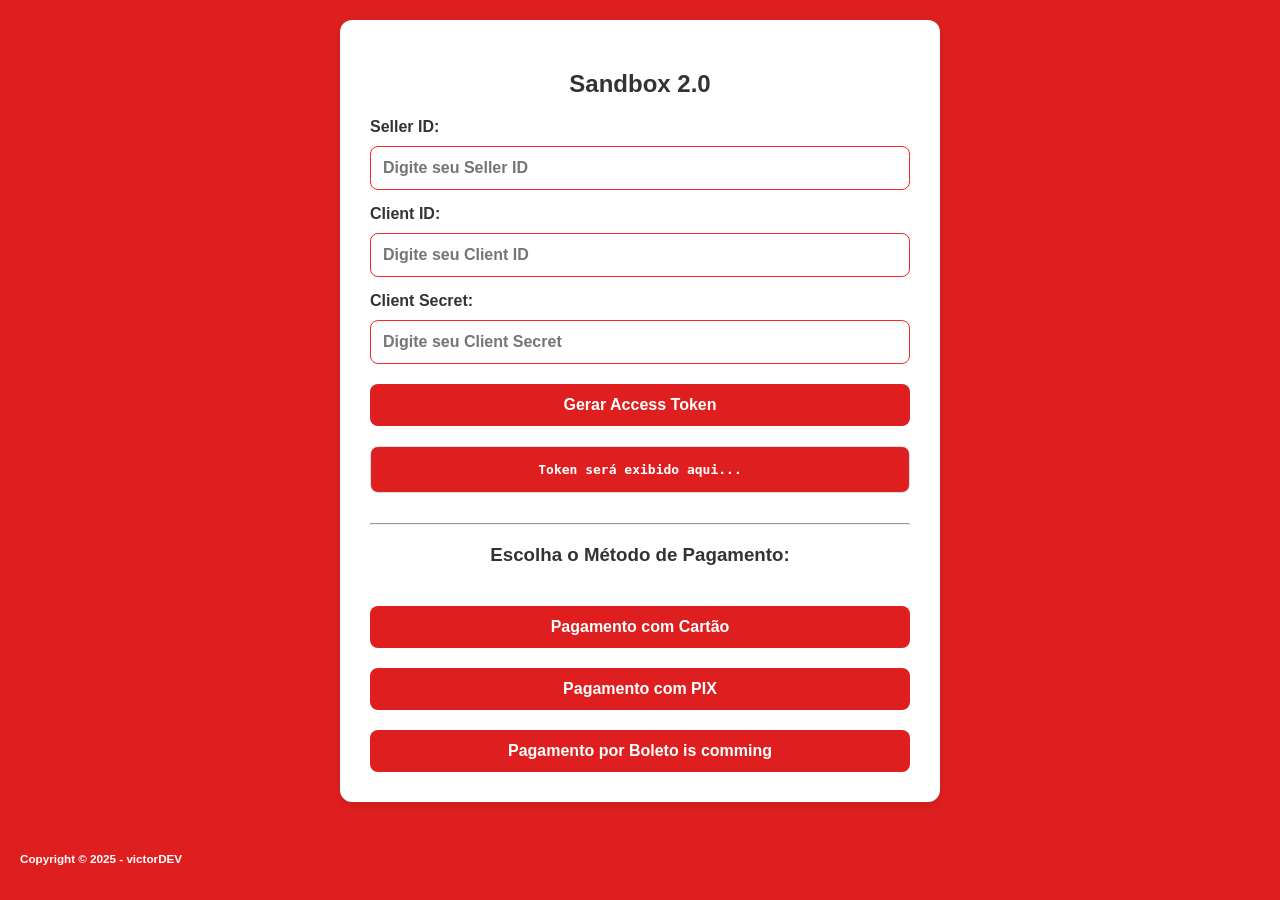
<file: index.html>
<!DOCTYPE html>
<html lang="pt-br">
<head>
    <meta charset="UTF-8">
    <title>Ambiente de Teste - Getnet</title>
    <meta name="viewport" content="width=device-width, initial-scale=1.0">
    <link rel="stylesheet" href="./source/index.css">
</head>
<body>
    <div class="container">
        <h2>Sandbox 2.0</h2>

        <label for="sellerId">Seller ID:</label>
        <input type="text" id="sellerId" placeholder="Digite seu Seller ID">

        <label for="clientId">Client ID:</label>
        <input type="text" id="clientId" placeholder="Digite seu Client ID">

        <label for="clientSecret">Client Secret:</label>
        <input type="text" id="clientSecret" placeholder="Digite seu Client Secret">

        <button onclick="gerarToken()">Gerar Access Token</button>

        <pre id="output">Token será exibido aqui...</pre>

        <hr>

        <h3>Escolha o Método de Pagamento:</h3>
        <button onclick="irPara('cartao.html')">Pagamento com Cartão</button>
        <button onclick="irPara('pix.html')">Pagamento com PIX</button>
        <!--corrigir endereço-->
        <button onclick="irPara('#')">Pagamento por Boleto is comming</button>
    </div>

    <script>
        function gerarToken() {
            const sellerId = document.getElementById('sellerId').value;
            const clientId = document.getElementById('clientId').value;
            const clientSecret = document.getElementById('clientSecret').value;

            if (!sellerId || !clientSecret || !clientId) {
                alert("Preencha todas as credenciais.");
                return;
            }

            const auth = btoa(`${clientId}:${clientSecret}`);
            const body = new URLSearchParams();
            body.append('grant_type', 'client_credentials');

            fetch('https://api-homologacao.getnet.com.br/auth/oauth/v2/token', {
                method: 'POST',
                headers: {
                    'Authorization': `Basic ${auth}`,
                    'Content-Type': 'application/x-www-form-urlencoded'
                },
                body: body
            })
            .then(res => res.json())
            .then(data => {
                document.getElementById('output').textContent = JSON.stringify(data, null, 2);
                sessionStorage.setItem('access_token', data.access_token);
                sessionStorage.setItem('client_id', clientId);
                sessionStorage.setItem('client_secret', clientSecret);
                sessionStorage.setItem('seller_id', sellerId);
            })
            .catch(err => {
                document.getElementById('output').textContent = "Erro: " + err;
            });
        }

        function irPara(pagina) {
            const token = sessionStorage.getItem('access_token');
            const sellerId = sessionStorage.getItem('seller_id');

            if (!token || !sellerId) {
                alert("Você precisa gerar o token antes de continuar.");
                return;
            }

            window.location.href = pagina;
        }
    </script>
    <footer>
        <p>
        <small>
            Copyright &copy; 2025 - victorDEV
        </small>
        </p>
    </footer>
</body>
</html>
</file>
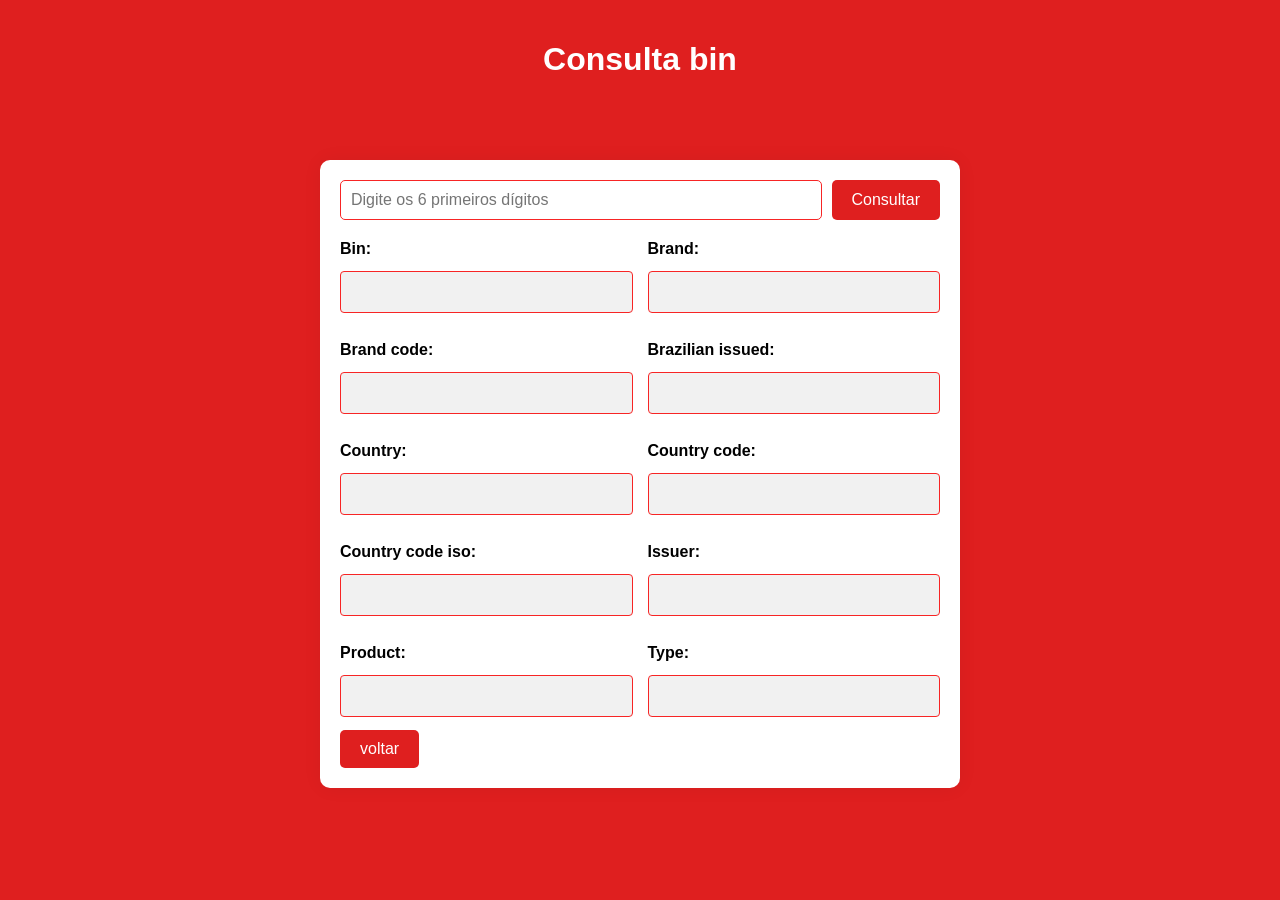
<file: bin.html>
<!DOCTYPE html>
<html lang="pt-br">
<head>
    <meta charset="UTF-8">
    <meta name="viewport" content="width=device-width, initial-scale=1.0">
    <title>Consulta Bin</title>
    <link rel="stylesheet" href="./source/bin.css">
</head>
<body>
    <header>
        <h1>Consulta bin</h1>
    </header>
    <div class="container">
        <form onsubmit="consultarBin(event)">
        <input type="text" id="cardBin" placeholder="Digite os 6 primeiros dígitos" maxlength="6" minlength="6" required />
        <button type="submit">Consultar</button>
        </form>

        <div class="info-group">
        <div>
            <label for="bin">Bin:</label>
            <pre id="bin"></pre>
        </div>
        <div>
            <label for="brand">Brand:</label>
            <pre id="brand"></pre>
        </div>
        <div>
            <label for="brand_code">Brand code:</label>
            <pre id="brand_code"></pre>
        </div>
        <div>
            <label for="brazilian_issued">Brazilian issued:</label>
            <pre id="brazilian_issued"></pre>
        </div>
        <div>
            <label for="country">Country:</label>
            <pre id="country"></pre>
        </div>
        <div>
            <label for="country_code">Country code:</label>
            <pre id="country_code"></pre>
        </div>
        <div>
            <label for="country_code_iso">Country code iso:</label>
            <pre id="country_code_iso"></pre>
        </div>
        <div>
            <label for="issuer">Issuer:</label>
            <pre id="issuer"></pre>
        </div>
        <div>
            <label for="product">Product:</label>
            <pre id="product"></pre>
        </div>
        <div>
            <label for="type">Type:</label>
            <pre id="type"></pre>
        </div>
        </div>
        <a id="voltar" href="./cartao.html">
            <button type="button">voltar</button>
        </a>
    </div>

    <script>
        async function consultarBin(event) {
            event.preventDefault();

            const bin = document.getElementById('cardBin').value.trim();
            const token = sessionStorage.getItem('access_token');
            const sellerId = sessionStorage.getItem('seller_id');

            if (!token || !sellerId) {
                alert("Token ou Seller ID ausente. Volte à página de autenticação.");
                return;
            }

            if (bin.length !== 6) {
                alert("Digite exatamente 6 dígitos.");
                return;
            }

            try {
                const response = await fetch(`/api/bin?bin=${bin}`, {
                    method: 'GET',
                    headers: {
                        'Authorization': `Bearer ${token}`,
                        'seller_id': sellerId
                    }
                });

                const contentType = response.headers.get("Content-Type");

                if (!response.ok) {
                const errorText = await response.text();
                console.error("Erro da API:", response.status, errorText);
                alert(`Erro ${response.status}:\n${errorText}`);
                return;
                }

                if (!contentType || !contentType.includes("application/json")) {
                const text = await response.text();
                alert("Resposta inesperada da API:\n\n" + text);
                return;
                }

                const data = await response.json();

                if (!data || !data.results || data.results.length === 0) {
                alert("BIN não encontrado.");
                return;
                }

                const info = data.results[0];

                document.getElementById('bin').textContent = info.bin || "";
                document.getElementById('brand').textContent = info.brand || "";
                document.getElementById('brand_code').textContent = info.brand_code || "";
                document.getElementById('brazilian_issued').textContent = info.brazilian_issued ? "Sim" : "Não";
                document.getElementById('country').textContent = info.country || "";
                document.getElementById('country_code').textContent = info.country_code || "";
                document.getElementById('country_code_iso').textContent = info.country_code_iso || "";
                document.getElementById('issuer').textContent = info.issuer || "";
                document.getElementById('product').textContent = info.product || "";
                document.getElementById('type').textContent = info.type || "";

            } catch (error) {
                alert("Erro ao consultar o BIN: " + error.message);
            }
        }
    </script>
</body>
</html>
</file>
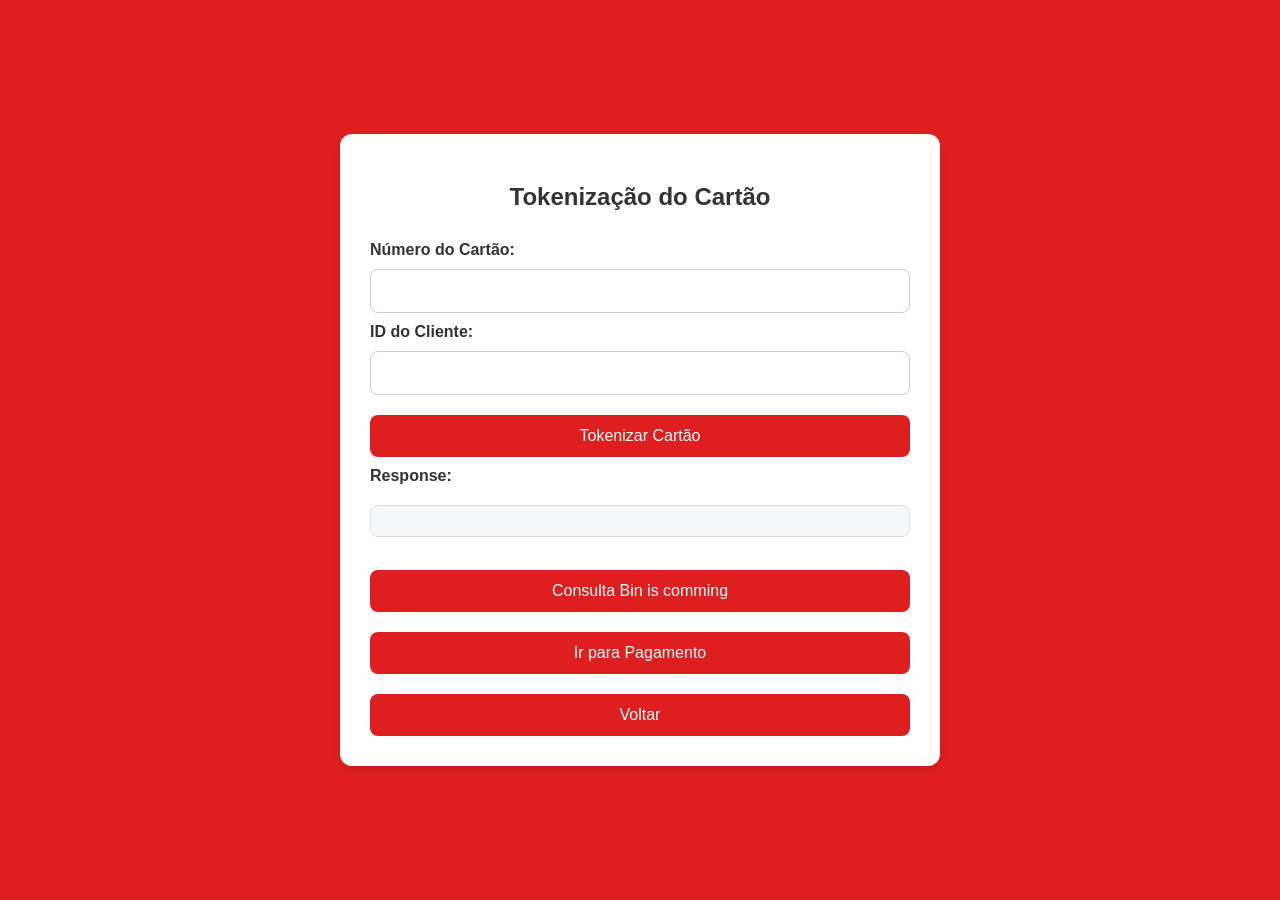
<file: cartao.html>
<!DOCTYPE html>
<html lang="pt-br">
<head>
    <meta charset="UTF-8">
    <title>Tokenização do Cartão</title>
    <link rel="stylesheet" href="./source/cartao.css">
</head>
<body>
    <div class="container">
        <h2>Tokenização do Cartão</h2>

        <form onsubmit="tokenizarCartao(event)">
            <label>Número do Cartão:</label>
            <input type="text" id="cardNumber" value="">

            <label>ID do Cliente:</label>
            <input type="text" id="customerId" value="">
            <button type="submit">Tokenizar Cartão</button>
            <div>
                <label for="Response">Response:</label>
                <pre name="Response" id="resultado"></pre>
            </div>
        </form>
        <!--corrigir endereço-->
        <a href="./bin.html">
            <button type="submit">Consulta Bin is comming</button>
        </a>
        <button onclick="irParaPagamento()">Ir para Pagamento</button>
        <a href="./index.html">
            <button type="submit">Voltar</button>
        </a>
    </div>

    <script>
        async function tokenizarCartao(event) {
            event.preventDefault();

            const token = sessionStorage.getItem('access_token');
            const sellerId = sessionStorage.getItem('seller_id');

            if (!token || !sellerId) {
                alert("Token ou Seller ID ausente. Volte à página inicial.");
                return;
            }

            const body = {
                card_number: document.getElementById('cardNumber').value,
                customer_id: document.getElementById('customerId').value
            };

            const res = await fetch("https://api-homologacao.getnet.com.br/v1/tokens/card", {
                method: "POST",
                headers: {
                    "Authorization": "Bearer " + token,
                    "Content-Type": "application/json",
                    "seller_id": sellerId
                },
                body: JSON.stringify(body)
            });

            const data = await res.json();
            document.getElementById("resultado").textContent = JSON.stringify(data, null, 2);
        }

        function irParaPagamento() {
            const resultado = JSON.parse(document.getElementById("resultado").textContent || "{}");
            if (!resultado.number_token) {
                alert("Token do cartão ainda não gerado.");
                return;
            }
            sessionStorage.setItem("number_token", resultado.number_token);
            window.location.href = "pagamento.html";
        }
    </script>
</body>
</html>
</file>
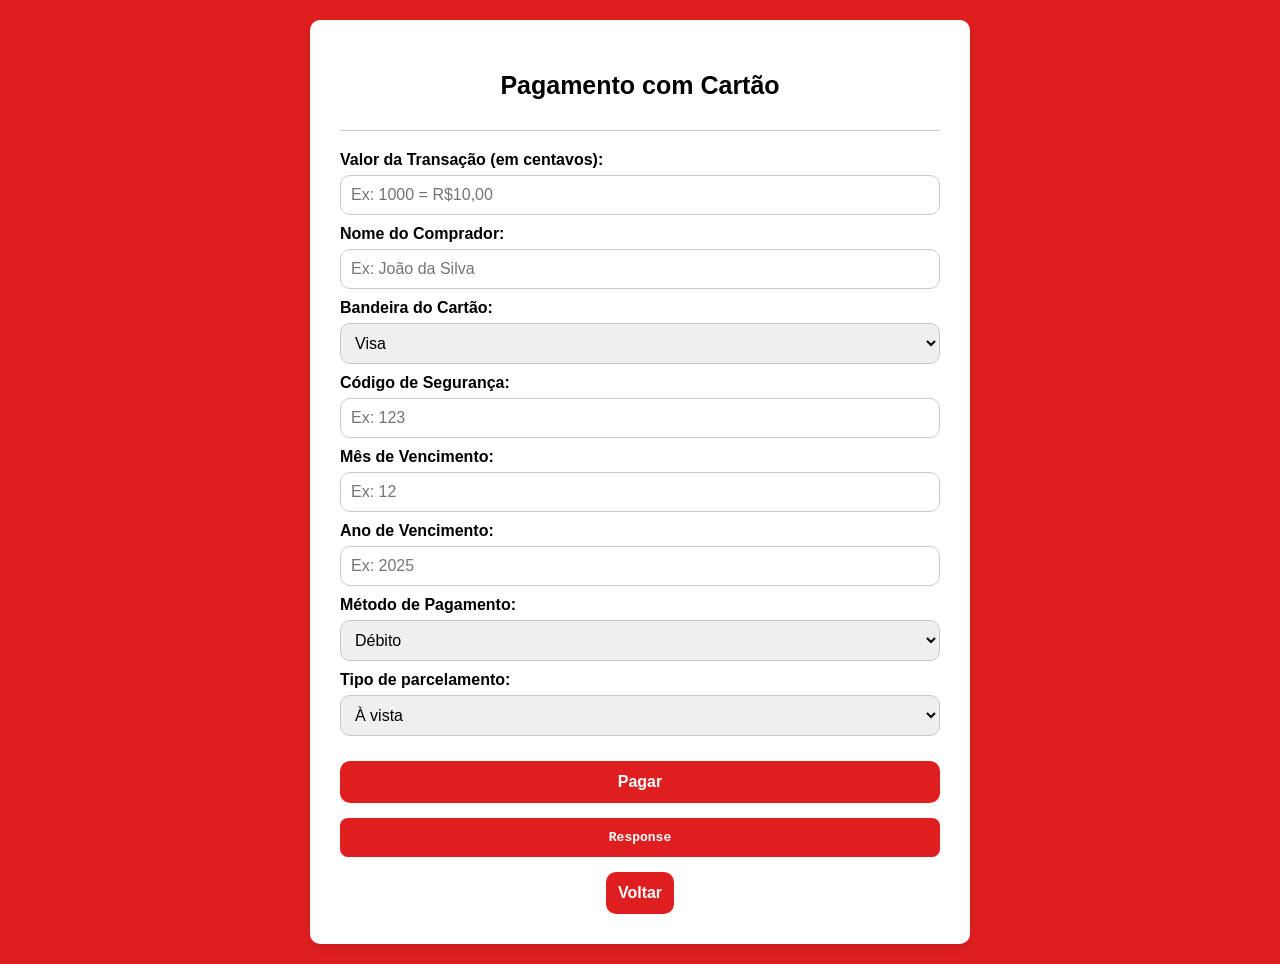
<file: pagamento.html>
<!DOCTYPE html>
<html lang="pt-br">
<head>
    <meta charset="UTF-8">
    <title>Pagamento com cartão</title>
    <link rel="stylesheet" href="./source/pagamento.css">
</head>
<body>
    <div class="container">
        <h2>Pagamento com Cartão</h2>

        <hr>

        <form onsubmit="realizarPagamento(event)">
        <label>Valor da Transação (em centavos):</label>
        <input type="number" id="valor" placeholder="Ex: 1000 = R$10,00" required>

        <label>Nome do Comprador:</label>
        <input type="text" id="nomeComprador" placeholder="Ex: João da Silva" required>

        <label>Bandeira do Cartão:</label>
        <select id="cardBrand" required>
            <option value="Visa">Visa</option>
            <option value="Mastercard">Mastercard</option>
            <option value="Elo">Elo</option>
            <option value="Amex">Amex</option>
        </select>

        <label>Código de Segurança:</label>
        <input type="text" id="securityCode" placeholder="Ex: 123" required>

        <label>Mês de Vencimento:</label>
        <input type="text" id="expirationMonth" placeholder="Ex: 12" required>

        <label>Ano de Vencimento:</label>
        <input type="text" id="expirationYear" placeholder="Ex: 2025" required>

        <label>Método de Pagamento:</label>
        <select id="metodo" onchange="toggleParcelas()" required>
            <option value="DEBIT">Débito</option>
            <option value="CREDIT">Crédito</option>
        </select>

        <label>Tipo de parcelamento:</label>
        <select id="tipoParcelado" required>
            <option value="Full">À vista</option>
            <option value="INSTALL_NO_INTEREST">Parcelado Lojista</option>
            <option value="INSTALL_WITH_INTEREST">Parcelado Emissor</option>
        </select>

        <div id="parcelas-container">
            <label>Quantidade de Parcelas:</label>
            <select id="parcelas">
            <option value="1">1x</option>
            <option value="2">2x</option>
            <option value="3">3x</option>
            <option value="4">4x</option>
            <option value="5">5x</option>
            <option value="6">6x</option>
            <option value="7">7x</option>
            <option value="8">8x</option>
            <option value="9">9x</option>
            <option value="10">10x</option>
            <option value="11">11x</option>
            <option value="12">12x</option>
            </select>
        </div>
        <div id="botao">
            <button type="submit">Pagar</button>

            <pre id="respostaPagamento">Response</pre>
            <a href="./cartao.html">
                <button id="voltar" type="button">Voltar</button>
            </a>
        </div>
    </div>

    <script>
        function toggleParcelas() {
            const metodo = document.getElementById("metodo").value;
            const container = document.getElementById("parcelas-container");
            container.style.display = metodo === "CREDIT" ? "block" : "none";
        }

        async function realizarPagamento(event) {
            event.preventDefault();

            const token = sessionStorage.getItem("access_token");
            const sellerId = sessionStorage.getItem("seller_id");
            const numberToken = sessionStorage.getItem("number_token");

            if (!token || !sellerId || !numberToken) {
                alert("Faltam dados necessários. Volte à etapa anterior.");
                return;
            }

            const valor = parseInt(document.getElementById("valor").value);
            const nome = document.getElementById("nomeComprador").value;
            const metodo = document.getElementById("metodo").value;
            const parcelado = document.getElementById("tipoParcelado").value;
            const parcelas = metodo === "CREDIT" ? parseInt(document.getElementById("parcelas").value) : 1;
            const cardBrand = document.getElementById("cardBrand").value;
            const securityCode = document.getElementById("securityCode").value;
            const expirationMonth = document.getElementById("expirationMonth").value;
            const expirationYear = document.getElementById("expirationYear").value;

            const body = {
                seller_id: sellerId,
                amount: valor,
                currency: "BRL",
                order: {
                    order_id: "pedido_" + Date.now(),
                    sales_tax: 0,
                    product_type: "service"
                },
                customer: {
                    customer_id: "cliente_" + Date.now(),
                    first_name: nome.split(" ")[0],
                    last_name: nome.split(" ").slice(1).join(" "),
                    name: nome,
                    email: "customer@email.com.br",
                    document_type: "CPF",
                    document_number: "12345678912",
                    phone_number: "5551999887766",
                    billing_address: {
                        street: "Av. Brasil",
                        number: "1000",
                        complement: "Sala 1",
                        district: "São Geraldo",
                        city: "Porto Alegre",
                        state: "RS",
                        country: "Brasil",
                        postal_code: "90230060"
                    },
                },
                device: {
                    ip_address: "127.0.0.1",
                    device_id: "dispositivo_teste"
                },
                [metodo.toLowerCase()]: {
                    transaction_type: parcelado,
                    number_installments: parcelas,
                    card: {
                        number_token: numberToken,
                        security_code: securityCode,
                        cardholder_name: nome,
                        brand: cardBrand,
                        expiration_month: expirationMonth,
                        expiration_year: expirationYear
                    }
                }
            };

            const res = await fetch(`https://api-homologacao.getnet.com.br/v1/payments/${metodo.toLowerCase()}`, {
                method: "POST",
                headers: {
                    "Authorization": "Bearer " + token,
                    "Content-Type": "application/json"
                },
                body: JSON.stringify(body)
            });

            const data = await res.json();
            document.getElementById("respostaPagamento").textContent = JSON.stringify(data, null, 2);
        }
    </script>
</body>
</html>
</file>
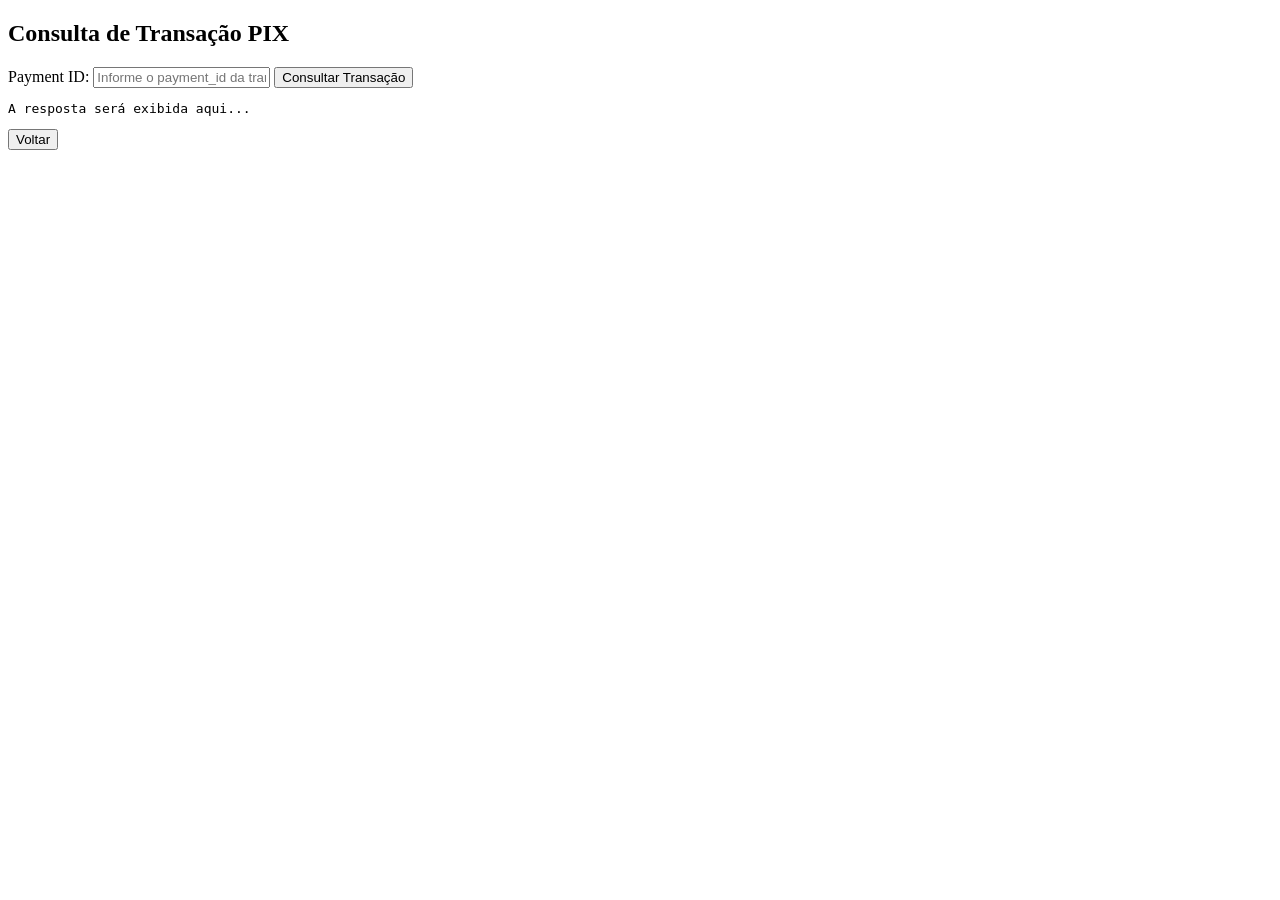
<file: pix-consulta.html>
<!DOCTYPE html>
<html lang="pt-br">
<head>
    <meta charset="UTF-8">
    <title>Consultar Transação PIX</title>
    <meta name="viewport" content="width=device-width, initial-scale=1.0">
    <link rel="stylesheet" href="#">
</head>
<body>
    <div class="container">
        <h2>Consulta de Transação PIX</h2>

        <label for="paymentId">Payment ID:</label>
        <input type="text" id="paymentId" placeholder="Informe o payment_id da transação">

        <button onclick="consultarPix()">Consultar Transação</button>

        <pre id="resultado">A resposta será exibida aqui...</pre>
        <button onclick="voltar()">Voltar</button>
    </div>

    <script>
        async function consultarPix() {
        const token = sessionStorage.getItem("access_token");
        const sellerId = sessionStorage.getItem("seller_id");
        const paymentId = document.getElementById("paymentId").value;

        if (!token || !sellerId || !paymentId) {
            alert("Preencha todos os campos e gere um token.");
            return;
        }

        const url = `https://api-homologacao.getnet.com.br/v1/payments/qrcode/pix/${paymentId}`;

        const res = await fetch(url, {
            method: "GET",
            headers: {
            "Authorization": "Bearer " + token,
            "Content-Type": "application/json",
            "seller_id": sellerId
            }
        });

        const data = await res.json();
        document.getElementById("resultado").textContent = JSON.stringify(data, null, 2);
        }

        function voltar() {
        window.location.href = "pix.html";
        }
    </script>
</body>
</html>
</file>
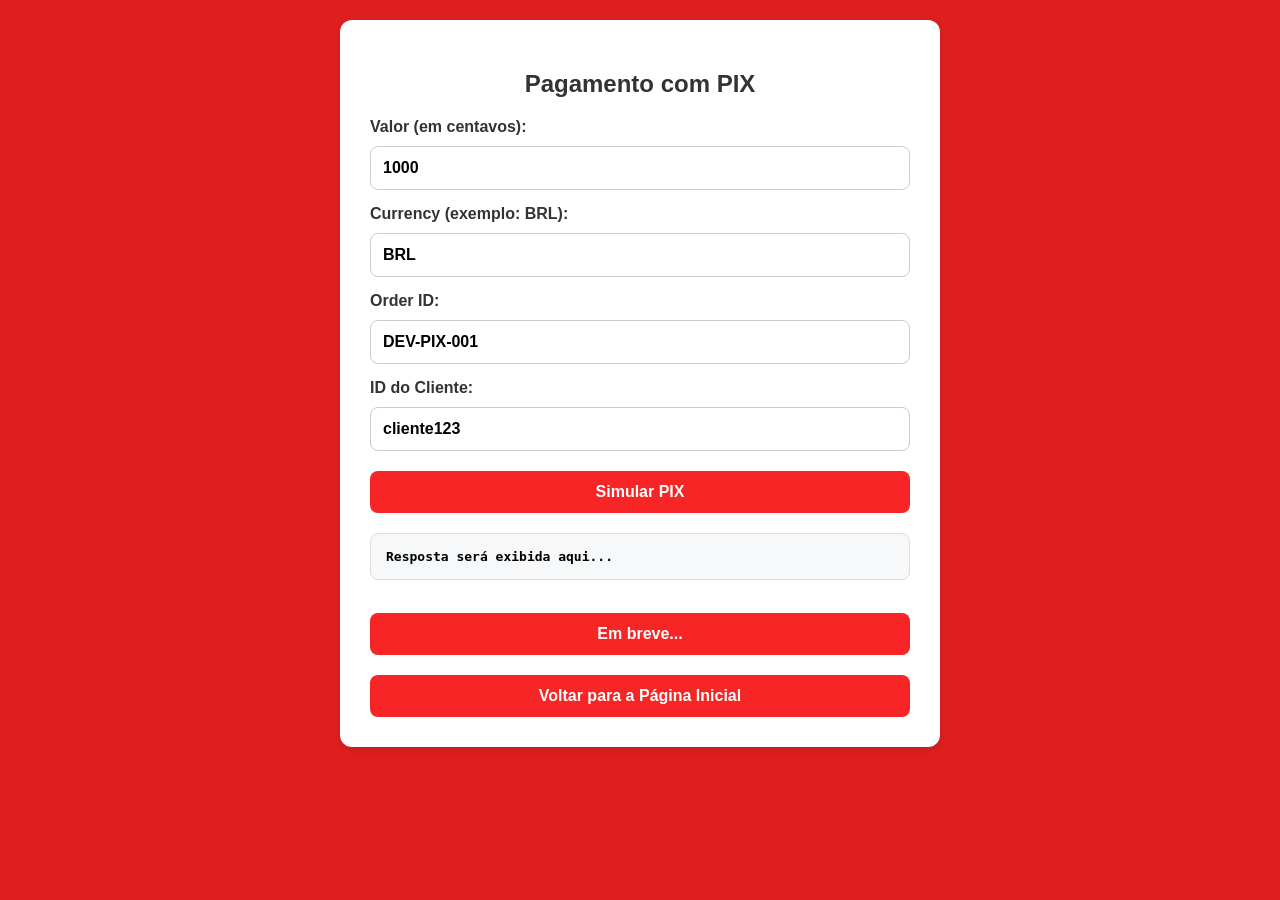
<file: pix.html>
<!DOCTYPE html>
<html lang="pt-br">
<head>
    <meta charset="UTF-8" />
    <title>Pagamento com PIX</title>
    <meta name="viewport" content="width=device-width, initial-scale=1.0">
    <link rel="stylesheet" href="./source/pix.css" />
</head>
<body>
    <div class="container">
        <h2>Pagamento com PIX</h2>
        <form onsubmit="simularPix(event)">
        <label>Valor (em centavos):</label>
        <input type="number" id="valor" value="1000">

        <label>Currency (exemplo: BRL):</label>
        <input type="text" id="currency" value="BRL">

        <label>Order ID:</label>
        <input type="text" id="orderId" value="DEV-PIX-001">

        <label>ID do Cliente:</label>
        <input type="text" id="customerId" value="cliente123">

        <button type="submit">Simular PIX</button>
        </form>

        <pre id="resultado">Resposta será exibida aqui...</pre>

        <!--Consulta PIX em breve-->
        <button>Em breve...</button>

        <button onclick="voltar()">Voltar para a Página Inicial</button>
    </div>

    <script>
        async function simularPix(event) {
        event.preventDefault();

        const token = sessionStorage.getItem('access_token');
        const sellerId = sessionStorage.getItem('seller_id');

        if (!token || !sellerId) {
            alert("Volte à página inicial e gere um token.");
            return;
        }

        const body = {
        amount: parseInt(document.getElementById('valor').value),
        currency: document.getElementById('currency').value,
        order_id: document.getElementById('orderId').value,
        customer_id: document.getElementById('customerId').value
        };

        const res = await fetch("https://api-homologacao.getnet.com.br/v1/payments/qrcode/pix", {
            method: "POST",
            headers: {
            "Authorization": "Bearer " + token,
            "Content-Type": "application/json",
            "seller_id": sellerId
            },
            body: JSON.stringify(body)
        });

        const data = await res.json();
        document.getElementById("resultado").textContent = JSON.stringify(data, null, 2);
        }

        function consultaPix() {
            window.location.href = "pix-consulta.html";
        }

        function voltar() {
        window.location.href = "index.html";
        }
    </script>
</body>
</html>
</file>
<file: source/index.css>
* {
    box-sizing: border-box;
    font-weight: bold;
}

body {
    font-family: Arial, Helvetica, sans-serif;
    background-color: rgb(223, 31, 31);
    margin: 0;
    padding: 20px;
    display: flex;
    justify-content: center;
}

.container {
    background-color: white;
    max-width: 600px;
    width: 100%;
    padding: 30px;
    border-radius: 12px;
    box-shadow: 0 4px 10px rgba(0, 0, 0, 0.1);
}

h2,
h3 {
    text-align: center;
    color: #333;
    margin-bottom: 20px;
}

label {
    font-weight: bold;
    display: block;
    margin-top: 15px;
    margin-bottom: 5px;
    color: #333;
}

input,
button {
    width: 100%;
    padding: 12px;
    margin-top: 5px;
    font-size: 16px;
    border-radius: 8px;
    border: 1px solid rgb(247, 37, 37);
}

button {
    background-color: rgb(223, 31, 31);
    color: white;
    border: none;
    margin-top: 20px;
    transition: background-color 0.3s ease;
    cursor: pointer;
}

button:hover {
    background-color: rgb(250, 98, 98);
}

pre {
    background-color: rgb(223, 31, 31);
    padding: 15px;
    border: 1px solid #ddd;
    color: white;
    border-radius: 8px;
    margin-top: 20px;
    white-space: pre-wrap;
    word-break: break-word;
    text-align: center;
}

hr {
    margin-top: 30px;
}

footer {
    color: #fff;
    padding: 20px;
    text-align: end;
    font-size: 14px;
    position: fixed;
    bottom: 0;
    bottom: 0;
    left: 0;
}

@media (max-width: 1024px) {
    footer {
        display: none;
    }
}
</file>
<file: source/bin.css>
body {
    font-family: Arial, sans-serif;
    background-color: rgb(223, 31, 31);
    margin: 0;
    font-weight: bold;
    padding: 0;
}

header {
    background-color: rgb(223, 31, 31);
    color: white;
    padding: 20px 0;
    text-align: center;
}

.container {
    max-width: 600px;
    margin: 40px auto;
    padding: 20px;
    background: white;
    border-radius: 10px;
    box-shadow: 0 0 20px rgba(0, 0, 0, 0.05);
}

form {
    display: flex;
    gap: 10px;
    margin-bottom: 20px;
}

form input {
    flex: 1;
    padding: 10px;
    font-size: 16px;
    border: 1px solid rgb(247, 37, 37);
    border-radius: 5px;
}

form button {
    padding: 10px 20px;
    font-size: 16px;
    background-color: rgb(223, 31, 31);
    color: white;
    border: none;
    border-radius: 5px;
    cursor: pointer;
}

form button:hover {
    background-color: rgb(250, 98, 98);
}

.info-group {
    display: grid;
    grid-template-columns: 1fr 1fr;
    gap: 15px;
}

.info-group label {
    font-weight: bold;
    margin-bottom: 5px;
}

.info-group pre {
    background: #f1f1f1;
    border: 1px solid rgb(247, 37, 37);
    padding: 8px;
    border-radius: 4px;
    min-height: 24px;
}

#voltar button {
    padding: 10px 20px;
    font-size: 16px;
    background-color: rgb(223, 31, 31);
    color: white;
    border: none;
    border-radius: 5px;
    cursor: pointer;
}

#voltar button:hover {
    background-color: rgb(250, 98, 98);
}
</file>
<file: source/cartao.css>
* {
    box-sizing: border-box;
}

body {
    font-family: "Segoe UI", Tahoma, Geneva, Verdana, sans-serif;
    background-color: rgb(223, 31, 31);
    margin: 0;
    padding: 20px;
    display: flex;
    justify-content: center;
    align-items: center;
    height: 100vh;
}

.container {
    display: flex;
    flex-direction: column;
    background-color: white;
    max-width: 600px;
    width: 100%;
    padding: 30px;
    border-radius: 12px;
    box-shadow: 0 4px 10px rgba(0, 0, 0, 0.1);
}

h2 {
    text-align: center;
    color: #333;
    margin-bottom: 20px;
}

label {
    font-weight: 600;
    display: block;
    margin-top: 10px;
    margin-bottom: 5px;
    color: #333;
    }

input,
button {
    width: 100%;
    padding: 12px;
    margin-top: 5px;
    font-size: 16px;
    border-radius: 8px;
    border: 1px solid #ccc;
}

button {
    background-color: rgb(223, 31, 31);
    color: white;
    border: none;
    margin-top: 20px;
    transition: background-color 0.3s ease;
    cursor: pointer;
}

button:hover {
    background-color: rgb(250, 98, 98);
}

pre {
    background-color: #f6f8fa;
    padding: 15px;
    border: 1px solid #ddd;
    border-radius: 8px;
    margin-top: 20px;
    white-space: pre-wrap;
    word-break: break-word;
}
</file>
<file: source/pagamento.css>
body {
    font-family: Arial, Helvetica, sans-serif;
    padding: 20px;
    background: rgb(223, 31, 31);
    font-weight: bold;
    margin: 0;
}

h2 {
    text-align: center;
    font-size: 25px;
}

.container {
    background: #fff;
    padding: 30px;
    max-width: 600px;
    margin: auto;
    border-radius: 10px;
    box-shadow: 0 4px 10px rgba(0, 0, 0, 0.1);
}

hr {
    margin-top: 30px;
    margin-bottom: 20px;
    width: 100%;
    border: none;
    border-top: 1px solid #ccc;
}

label {
    display: block;
    margin-top: 10px;
    font-weight: bold;
}

input,
select,
button {
    width: 100%;
    padding: 10px;
    font-size: 16px;
    border-radius: 10px;
    box-sizing: border-box;
}

input,
select {
    margin-top: 6px;
    border: 1px solid #c9c9c9;
}

button {
    background-color: rgb(223, 31, 31);
    padding: 12px;
    font-weight: bold;
    color: white;
    border: none;
    margin-top: 0;
    cursor: pointer;
    transition: background-color 0.3s ease;
}

button:hover {
    background-color: rgb(250, 98, 98);
}

.container #botao {
    display: flex;
    flex-direction: column;
    align-items: center;
    gap: 15px;
    margin-top: 25px;
}

a {
    text-decoration: none;
}

#botao pre {
    background: rgb(223, 31, 31);
    color: white;
    padding: 12px;
    border-radius: 8px;
    max-width: 100%;
    width: 100%;
    margin: 0;
    box-sizing: border-box;
    box-sizing: border-box;
    white-space: pre-wrap;
    word-wrap: break-word;
    overflow-x: auto;
    font-family: monospace;
    text-align: center;
}

#parcelas-container {
    display: none;
}
</file>
<file: source/pix.css>
* {
    box-sizing: border-box;
    font-weight: bold;
}

body {
    font-family: 'Segoe UI', Tahoma, Geneva, Verdana, sans-serif;
    background-color: rgb(223, 31, 31);
    margin: 0;
    padding: 20px;
    display: flex;
    justify-content: center;
}

.container {
    background-color: white;
    max-width: 600px;
    width: 100%;
    padding: 30px;
    border-radius: 12px;
    box-shadow: 0 4px 10px rgba(0, 0, 0, 0.1);
}

h2, h3 {
    text-align: center;
    color: #333;
    margin-bottom: 20px;
}

label {
    font-weight: 600;
    display: block;
    margin-top: 15px;
    margin-bottom: 5px;
    color: #333;
}

input, button {
    width: 100%;
    padding: 12px;
    margin-top: 5px;
    font-size: 16px;
    border-radius: 8px;
    border: 1px solid #ccc;
}

button {
    background-color: rgb(247, 37, 37);
    color: white;
    border: none;
    margin-top: 20px;
    transition: background-color 0.3s ease;
    cursor: pointer;
}

button:hover {
    background-color: rgb(250, 98, 98);
}

pre {
    background-color: #f6f8fa;
    padding: 15px;
    border: 1px solid #ddd;
    border-radius: 8px;
    margin-top: 20px;
    white-space: pre-wrap;
    word-break: break-word;
}

hr {
    margin-top: 30px;
}
</file>
